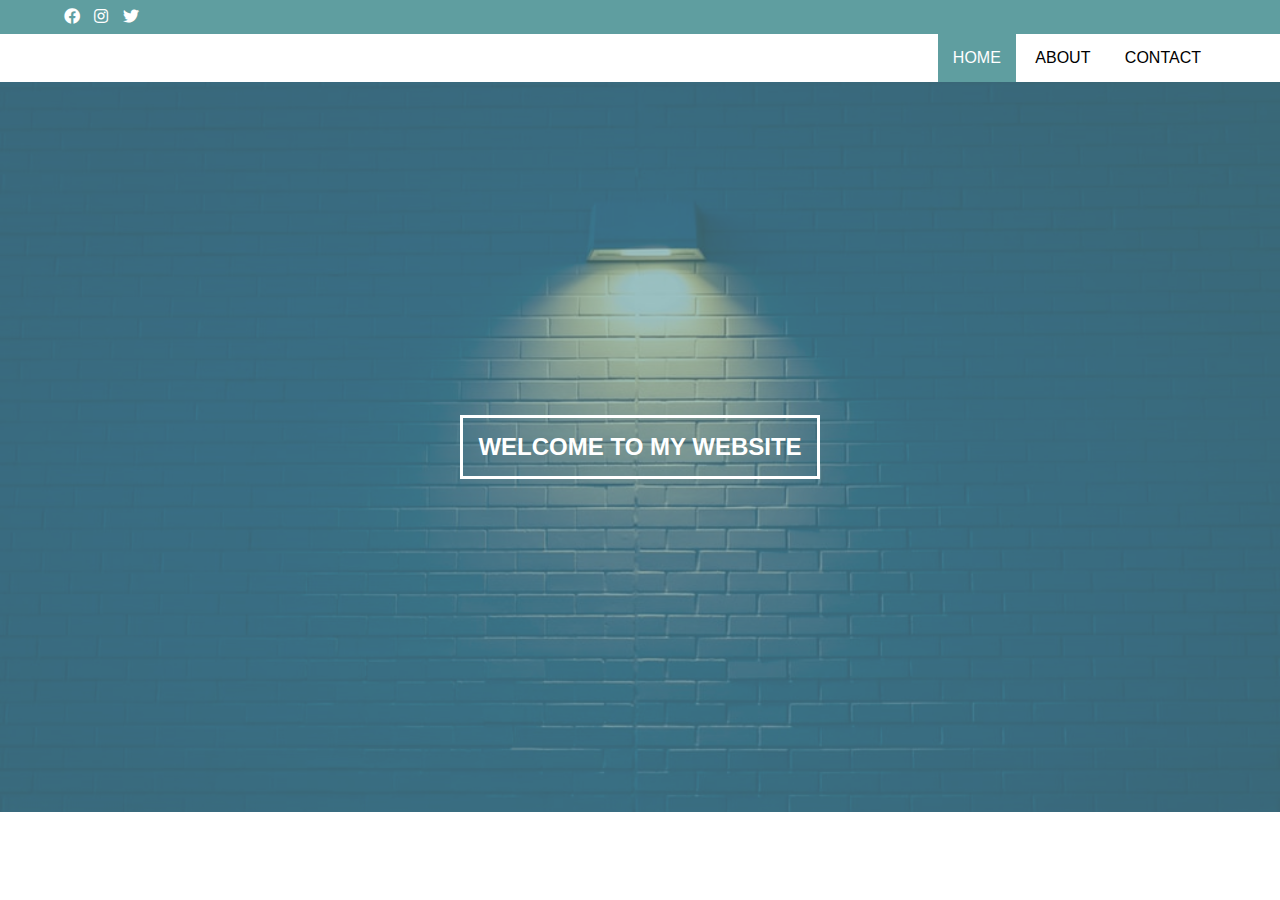
<file: index.html>
<!DOCTYPE html>
<html>
<head>
	<meta charset="utf-8">
	<meta name="viewport" content="width=device-width, initial-scale=1">
	<title>Silvia Vivi Devi Anti</title>
	<link rel="stylesheet" type="text/css" href="css/style.css">
	<link rel="stylesheet" type="text/css" href="https://cdnjs.cloudflare.com/ajax/libs/font-awesome/5.13.0/css/all.min.css">
	<script src="https://code.jquery.com/jquery-3.5.1.min.js" integrity="sha256-9/aliU8dGd2tb6OSsuzixeV4y/faTqgFtohetphbbj0=" crossorigin="anonymous"></script>
</head>
<body>
	
	<div class="bg-loader">
		<div class="loader"></div>
	</div>

	<div class="medsos">
		<div class="container">
			<ul>
				<li><a href="#"><i class="fab fa-facebook"></i></a></li>
				<li><a href="#"><i class="fab fa-instagram"></i></a></li>
				<li><a href="#"><i class="fab fa-twitter"></i></a></li>
			</ul>
		</div>
	</div>
	<header>
		<div class="container">
			<h1><a href="index.html"></a></h1>
			<ul>
				<li class="active"><a href="index.html">HOME</a></li>
				<li><a href="about.html">ABOUT</a></li>
				<li><a href="contact.html">CONTACT</a></li>
			</ul>
		</div>
	</header>

	<section class="banner">
		<h2>WELCOME TO MY WEBSITE</h2>
	</section>

	<script type="text/javascript">
		$(document).ready(function(){
			$(".bg-loader").hide();
		})
	</script>
</body>
</html>
</file>
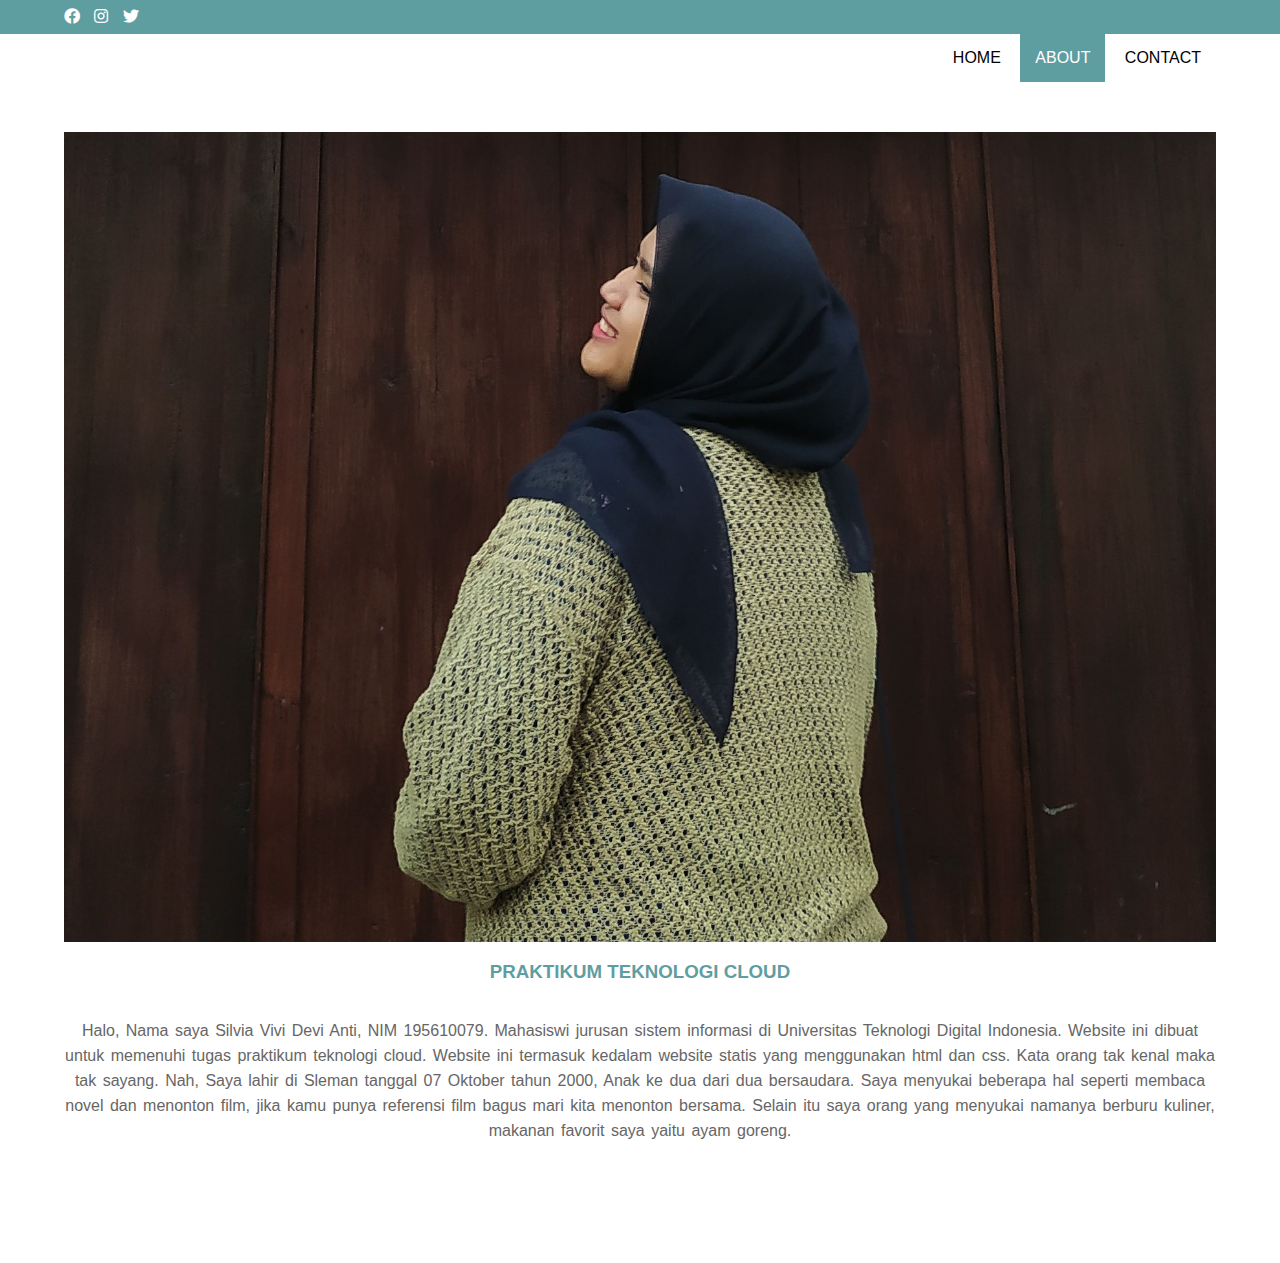
<file: about.html>
<!DOCTYPE html>
<html>
<head>
	<meta charset="utf-8">
	<meta name="viewport" content="width=device-width, initial-scale=1">
	<title>Silvia Vivi Devi Anti</title>
	<link rel="stylesheet" type="text/css" href="css/style.css">
	<link rel="stylesheet" type="text/css" href="https://cdnjs.cloudflare.com/ajax/libs/font-awesome/5.13.0/css/all.min.css">
	<script src="https://code.jquery.com/jquery-3.5.1.min.js" integrity="sha256-9/aliU8dGd2tb6OSsuzixeV4y/faTqgFtohetphbbj0=" crossorigin="anonymous"></script>
</head>
<body>

	<div class="bg-loader">
		<div class="loader"></div>
	</div>

	<div class="medsos">
		<div class="container">
			<ul>
				<li><a href="#"><i class="fab fa-facebook"></i></a></li>
				<li><a href="#"><i class="fab fa-instagram"></i></a></li>
				<li><a href="#"><i class="fab fa-twitter"></i></a></li>
			</ul>
		</div>
	</div>
	<header>
		<div class="container">
			<h1><a href="index.html"></a></h1>
			<ul>
				<li><a href="index.html">HOME</a></li>
				<li class="active"><a href="about.html">ABOUT</a></li>
				<li><a href="contact.html">CONTACT</a></li>
			</ul>
		</div>
	</header>

	<section class="about">
		<div class="container">
			<img src="img/silvi.jpg" width="100%">
			<h3>PRAKTIKUM TEKNOLOGI CLOUD</h3>
			<p>Halo, Nama saya Silvia Vivi Devi Anti, NIM 195610079. Mahasiswi jurusan sistem informasi di Universitas Teknologi Digital Indonesia. 
			   Website ini dibuat untuk memenuhi tugas praktikum teknologi cloud. 
			   Website ini termasuk kedalam website statis yang menggunakan html dan css.
			   Kata orang tak kenal maka tak sayang. Nah, Saya lahir di Sleman tanggal 07 Oktober tahun 2000, Anak ke dua dari dua bersaudara. 
			   Saya menyukai beberapa hal seperti membaca novel dan menonton film, jika kamu punya referensi film bagus mari kita menonton bersama. 
			   Selain itu saya orang yang menyukai namanya berburu kuliner, makanan favorit saya yaitu ayam goreng.</p>
		</div>
	</section>

	<script type="text/javascript">
		$(document).ready(function(){
			$(".bg-loader").hide();
		})
	</script>
</body>
</html>
</file>
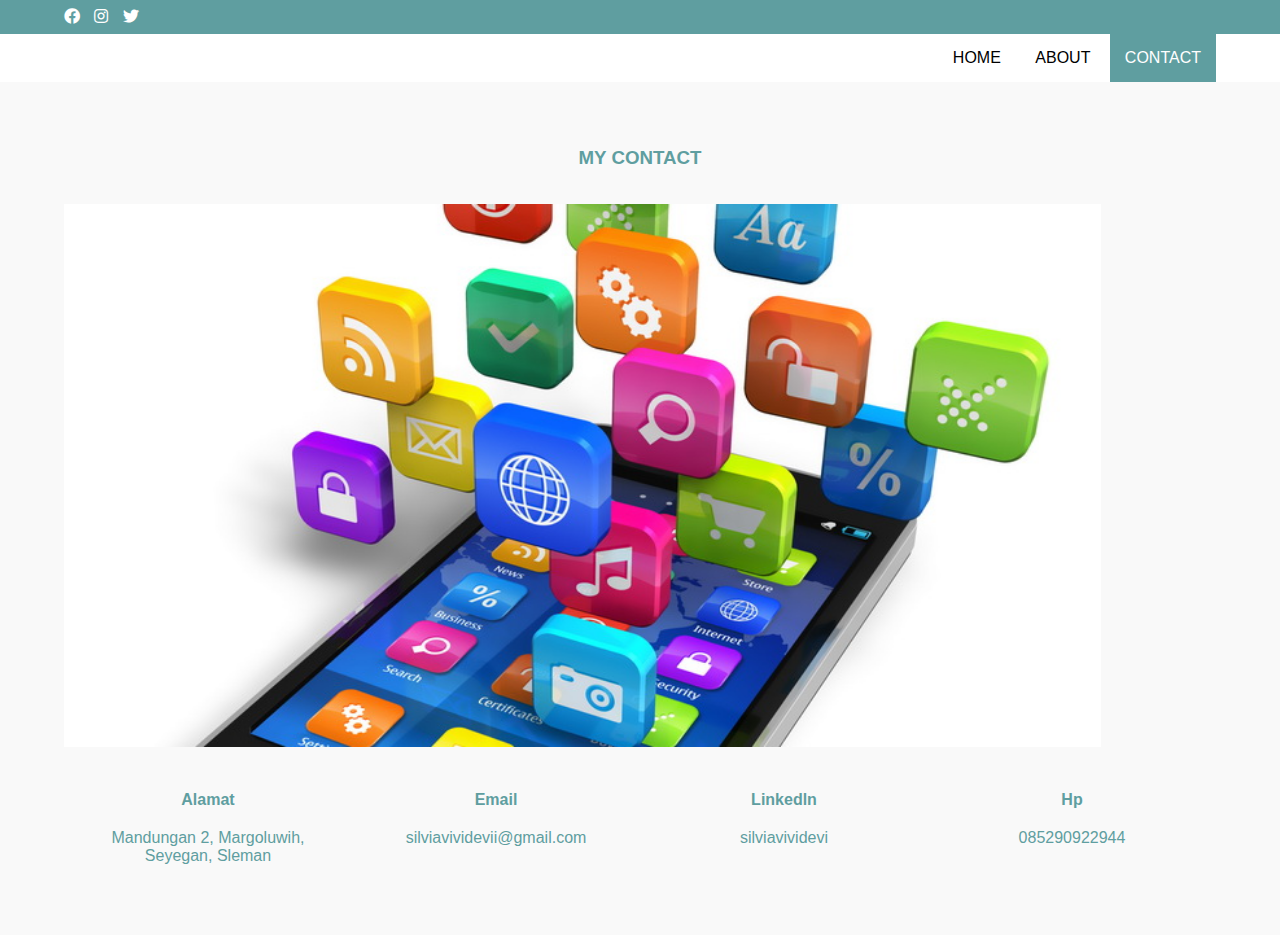
<file: contact.html>
<!DOCTYPE html>
<html>
<head>
	<meta charset="utf-8">
	<meta name="viewport" content="width=device-width, initial-scale=1">
	<title>Silvia Vivi Devi Anti</title>
	<link rel="stylesheet" type="text/css" href="css/style.css">
	<link rel="stylesheet" type="text/css" href="https://cdnjs.cloudflare.com/ajax/libs/font-awesome/5.13.0/css/all.min.css">
	<script src="https://code.jquery.com/jquery-3.5.1.min.js" integrity="sha256-9/aliU8dGd2tb6OSsuzixeV4y/faTqgFtohetphbbj0=" crossorigin="anonymous"></script>
</head>
<body>

	<div class="bg-loader">
		<div class="loader"></div>
	</div>

	<div class="medsos">
		<div class="container">
			<ul>
				<li><a href="#"><i class="fab fa-facebook"></i></a></li>
				<li><a href="#"><i class="fab fa-instagram"></i></a></li>
				<li><a href="#"><i class="fab fa-twitter"></i></a></li>
			</ul>
		</div>
	</div>
	<header>
		<div class="container">
			<h1><a href="index.html"></a></h1>
			<ul>
				<li><a href="index.html">HOME</a></li>
				<li><a href="about.html">ABOUT</a></li>
				<li class="active"><a href="contact.html">CONTACT</a></li>
			</ul>
		</div>
	</header>

	<section class="service">
		<div class="container">
			<h3>MY CONTACT</h3>
			<img src="img/aplikasi.jpg" width="90%">
			<div class="box">
				<div class="col-4">
					<h4>Alamat</h4>
					<p>Mandungan 2, Margoluwih, Seyegan, Sleman</p>
				</div>
				<div class="col-4">
					<h4>Email</h4>
					<p>silviavividevii@gmail.com</p>
				</div>
				<div class="col-4">
					<h4>Linkedln</h4>
					<p>silviavividevi</p>
				</div>
				<div class="col-4">
					<h4>Hp</h4>
					<p>085290922944</p>
				</div>

	<script type="text/javascript">
		$(document).ready(function(){
			$(".bg-loader").hide();
		})
	</script>
</body>
</html>
</file>
<file: css/style.css>
* {
	padding:0;
	margin:0;
	font-family: sans-serif;
}
a {
	color: inherit;
	text-decoration: none;
}
.medsos {
	padding:8px 0;
	background-color: #5F9EA0;
}
.medsos ul li {
	display: inline-block;
	color: #fff;
	margin-right: 10px;
}
.container {
	width: 90%;
	margin:0 auto;
}
.container:after {
	content:'';
	display: block;
	clear: both;
}
header h1 {
	float: left;
	padding: 8px 0;
	color: #5F9EA0;
}
header ul {
	float: right;
}
header ul li {
	display: inline-block;
}
header ul li a {
	padding:15px 15px;
	display: inline-block;
}
header ul li a:hover {
	background-color: #5F9EA0;
	color: #fff;
}
.active {
	background-color: #5F9EA0;
	color: #fff;
}
.banner {
	height: 70vh;
	background-image: url('../img/foto.jpg');
	background-size: cover;
	position: relative;
	display: flex;
	justify-content: center;
	align-items: center;
}
.banner:after {
	content:'';
	display: block;
	position: absolute;
	top: 0;
	left: 0;
	right: 0;
	bottom: 0;
	background-color: rgba(95, 158, 160, 0.6);
}
.banner h2 {
	color: #fff;
	z-index: 1;
	padding: 15px 15px;
	border: 3px solid #fff;
}
section {
	padding:50px 0;
}
section h3 {
	text-align: center;
	padding:15px 0;
	color: #5F9EA0;
	margin-bottom: 20px;
}
.about,
.profil {
	padding-bottom: 100px;
}
.about p {
	color: #666;
	word-spacing: 2px;
	line-height: 25px;
	margin-bottom: 20px;
	text-align: center;
	font-family: sans-serif;
}
.service {
	background-color: #f9f9f9;
}
.box {
	color: #5F9EA0;
}
.box:after {
	content: '';
	display: block;
	clear: both;
}
.box .col-4 {
	width:25%;
	padding:20px;
	box-sizing: border-box;
	text-align: center;
	float: left;
}
.icon {
	width:70px;
	height:70px;
	border:1px solid;
	border-radius: 50%;
	text-align: center;
	line-height: 70px;
	font-size: 20px;
	margin:0 auto;
}
.box .col-4 h4 {
	margin:20px 0;
}
footer {
	padding:30px 0;
	background-color: #333;
	color: #fff;
	text-align: center;
}
.bg-loader {
	background-color: #eee;
	position: fixed;
	top: 0;
	left: 0;
	right: 0;
	bottom: 0;
	z-index: 9999;
	display: flex;
	justify-content: center;
	align-items: center;
}
.bg-loader .loader {
	width: 90px;
	height: 90px;
	border:3px solid #fff;
	border-radius: 50%;
	border-top-color: #5F9EA0;
	border-right-color: #5F9EA0;
	border-bottom-color:#5F9EA0;
	animation: puterin .8s linear infinite;
}
@keyframes puterin {
	100% {
		transform: rotate(360deg);
	}
}
@media screen and (max-width: 700px){
	.container {
		width:60%;
	}
	header h1 {
		text-align: center;
		float: none;
	}
	header ul {
		text-align: center;
		float: none;
	}
	.box .col-4 {
		width:100%;
		float: none;
		margin-bottom: 15px;
	}
}
</file>
